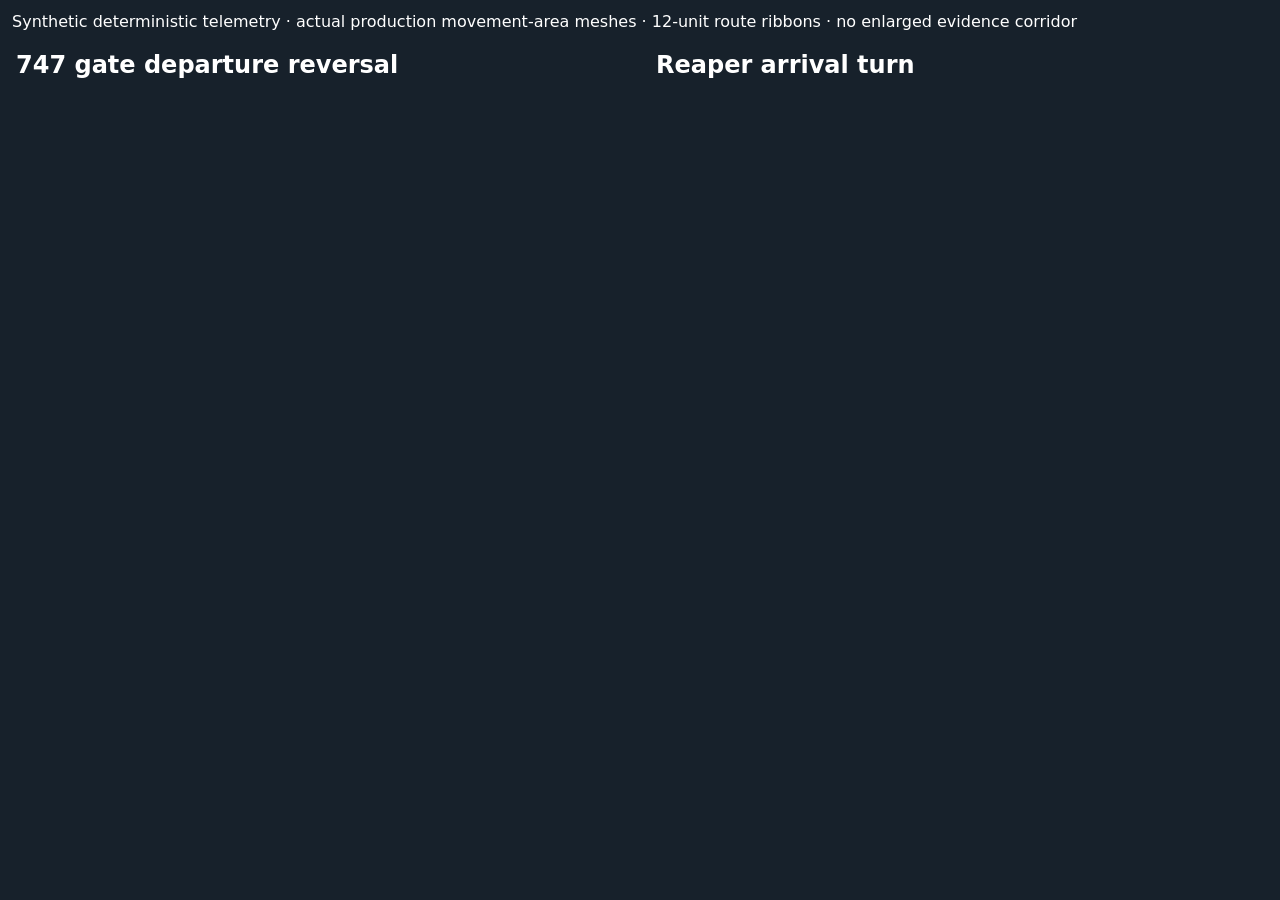
<file: docs/evidence/rounded-taxiways/replay.html>
<!doctype html><html><head><meta charset="utf-8"><title>Production taxi turns — synthetic evidence</title><style>body{margin:0;background:#17212b;color:white;font:16px system-ui}header{padding:12px}main{display:flex}section{width:50%}canvas{width:100%}h2,p{margin:8px 16px}</style></head><body><header>Synthetic deterministic telemetry · actual production movement-area meshes · 12-unit route ribbons · no enlarged evidence corridor</header><main><section><h2>747 gate departure reversal</h2><canvas id="c0"></canvas><p id="s0"></p></section><section><h2>Reaper arrival turn</h2><canvas id="c1"></canvas><p id="s1"></p></section></main><script type="module">
import * as THREE from '../../../web/vendor/three.module.js';
import {makeJumboMesh,makeDroneMesh} from '../../../web/aircraft.js';
import {productionScene} from './production-scene.js';
const source=await(await fetch('../../../web/main.js')).text();
const traces=await(await fetch('./production-trajectories.json')).json();
const selected=[traces.find(t=>t.name==='747 gate 4 departure'),traces.find(t=>t.name==='Reaper ramp 17 arrival')];
const panels=selected.map((trace,i)=>{
 const scene=productionScene(source);scene.background=new THREE.Color(0x526b52);
 scene.add(new THREE.HemisphereLight(0xffffff,0x53636b,2.5));const sun=new THREE.DirectionalLight(0xffffff,3);sun.position.set(50,100,30);scene.add(sun);
 const built=i?makeDroneMesh('local'):makeJumboMesh('gpt-6-astra'),mesh=built.group;mesh.scale.setScalar(built.scale);scene.add(mesh);
 const renderer=new THREE.WebGLRenderer({canvas:document.querySelector('#c'+i),antialias:true});renderer.setSize(700,650,false);
 const center=i?[81,-95]:[117,-9.5],camera=new THREE.OrthographicCamera(-29,29,27,-27,.1,500);camera.position.set(center[0],180,center[1]+.001);camera.lookAt(center[0],0,center[1]);
 // Begin just before the production reversal / return-loop bend.
 const start=i?trace.frames.findIndex(f=>f[0]>70.1&&f[1]<-86)/20:0;
 return {trace,mesh,built,scene,renderer,camera,start};
});
let epoch=performance.now(),frozen=null;
window.demoSeek=t=>{frozen=t;render(performance.now());};window.demoPlay=()=>{epoch=performance.now();frozen=null;};
function render(now){const elapsed=frozen??((now-epoch)/1000)%16;panels.forEach((p,i)=>{const t=p.start+elapsed,f=p.trace.frames[Math.min(p.trace.frames.length-1,Math.floor(t*20))];p.mesh.position.set(f[0],3.2+p.built.wheelDrop,f[1]);p.mesh.rotation.y=Math.PI/2-f[2];document.querySelector('#s'+i).textContent=`${f[3].toFixed(2)} units/s · heading ${(f[2]*180/Math.PI).toFixed(1)}° · ${t.toFixed(1)} s`;p.renderer.render(p.scene,p.camera);});}
function frame(now){render(now);requestAnimationFrame(frame);}requestAnimationFrame(frame);window.evidenceReady=true;
</script></body></html>
</file>
